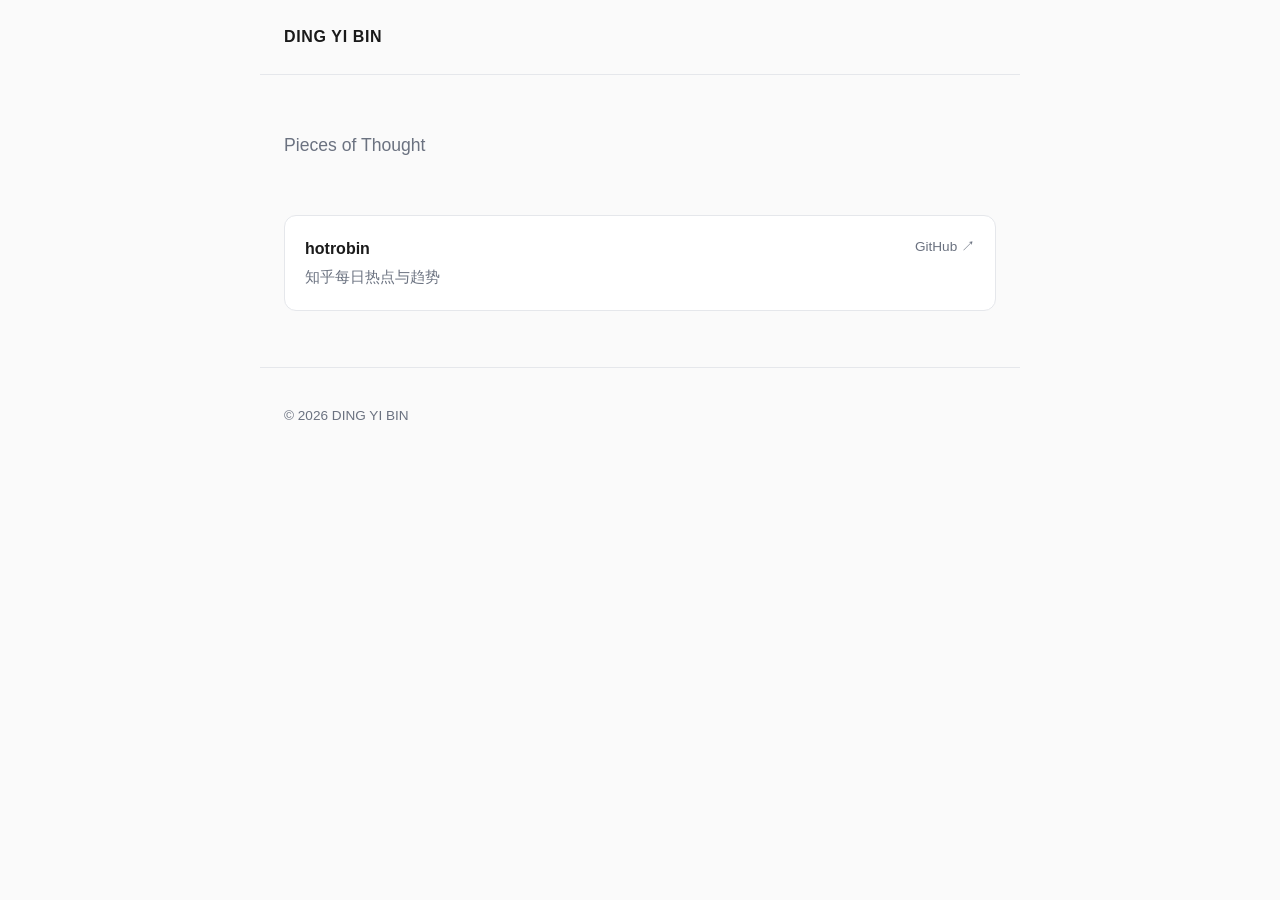
<file: index.html>
<!doctype html>
<html lang="zh-CN">
<head>
<meta charset="utf-8">
<meta name="viewport" content="width=device-width, initial-scale=1">
<title>DING YI BIN · Pieces of Thought</title>
<meta name="description" content="DING YI BIN 的个人主页 — Pieces of Thought">
<link rel="stylesheet" href="style.css">
</head>
<body>
<header class="site-header">
  <a class="brand" href="/">DING YI BIN</a>
</header>

<main>
  <section class="intro">
    <p class="tagline">Pieces of Thought</p>
  </section>

  <section id="projects">
    <ul class="project-list">
      <li class="project">
        <a class="project-main" href="https://hotrobin.hugo-ding.workers.dev/">
          <span class="project-title">hotrobin</span>
          <span class="project-desc">知乎每日热点与趋势</span>
        </a>
        <a class="project-source" href="https://github.com/DingYiBin/hotrobin" target="_blank" rel="noopener">GitHub ↗</a>
      </li>
    </ul>
  </section>
</main>

<footer class="site-footer">
  <p>© 2026 DING YI BIN</p>
</footer>
</body>
</html>
</file>
<file: style.css>
:root {
  --bg: #fafafa;
  --surface: #ffffff;
  --text: #1a1a1a;
  --muted: #6b7280;
  --accent: #2563eb;
  --border: #e5e7eb;
  --radius: 12px;
  --max-width: 760px;
}

@media (prefers-color-scheme: dark) {
  :root {
    --bg: #111827;
    --surface: #1f2937;
    --text: #f3f4f6;
    --muted: #9ca3af;
    --accent: #60a5fa;
    --border: #374151;
  }
}

* {
  box-sizing: border-box;
}

body {
  margin: 0;
  background: var(--bg);
  color: var(--text);
  font-family: -apple-system, BlinkMacSystemFont, "Segoe UI", "Noto Sans SC",
    Roboto, "Helvetica Neue", Arial, sans-serif;
  line-height: 1.6;
}

a {
  color: var(--accent);
  text-decoration: none;
}

a:focus-visible {
  outline: 2px solid var(--accent);
  outline-offset: 3px;
  border-radius: 4px;
}

.site-header,
main,
.site-footer {
  max-width: var(--max-width);
  margin: 0 auto;
  padding: 0 24px;
}

.site-header {
  display: flex;
  align-items: center;
  justify-content: space-between;
  padding-top: 24px;
  padding-bottom: 24px;
  border-bottom: 1px solid var(--border);
}

.brand {
  font-weight: 700;
  letter-spacing: 0.04em;
  color: var(--text);
}

main {
  padding-top: 56px;
  padding-bottom: 56px;
}

.intro h1 {
  margin: 0 0 8px;
  font-size: clamp(2rem, 6vw, 3rem);
  letter-spacing: 0.04em;
}

.tagline {
  margin: 0;
  color: var(--muted);
  font-size: 1.1rem;
}

section + section {
  margin-top: 56px;
}

.project-list {
  display: grid;
  gap: 12px;
  margin: 0;
  padding: 0;
  list-style: none;
}

.project {
  display: flex;
  align-items: flex-start;
  justify-content: space-between;
  gap: 16px;
  padding: 20px;
  background: var(--surface);
  border: 1px solid var(--border);
  border-radius: var(--radius);
  transition: border-color 0.15s ease, transform 0.15s ease;
}

.project:hover,
.project:focus-within {
  border-color: var(--accent);
  transform: translateY(-2px);
}

.project-main {
  display: flex;
  flex-direction: column;
  gap: 4px;
  color: var(--text);
}

.project-title {
  font-weight: 600;
}

.project-desc {
  color: var(--muted);
  font-size: 0.95rem;
}

.project-source {
  flex: none;
  font-size: 0.85rem;
  color: var(--muted);
  white-space: nowrap;
}

.project-source:hover {
  color: var(--accent);
}

.site-footer {
  padding-top: 24px;
  padding-bottom: 32px;
  border-top: 1px solid var(--border);
  color: var(--muted);
  font-size: 0.85rem;
}

@media (prefers-reduced-motion: reduce) {
  .project {
    transition: none;
  }
}
</file>
